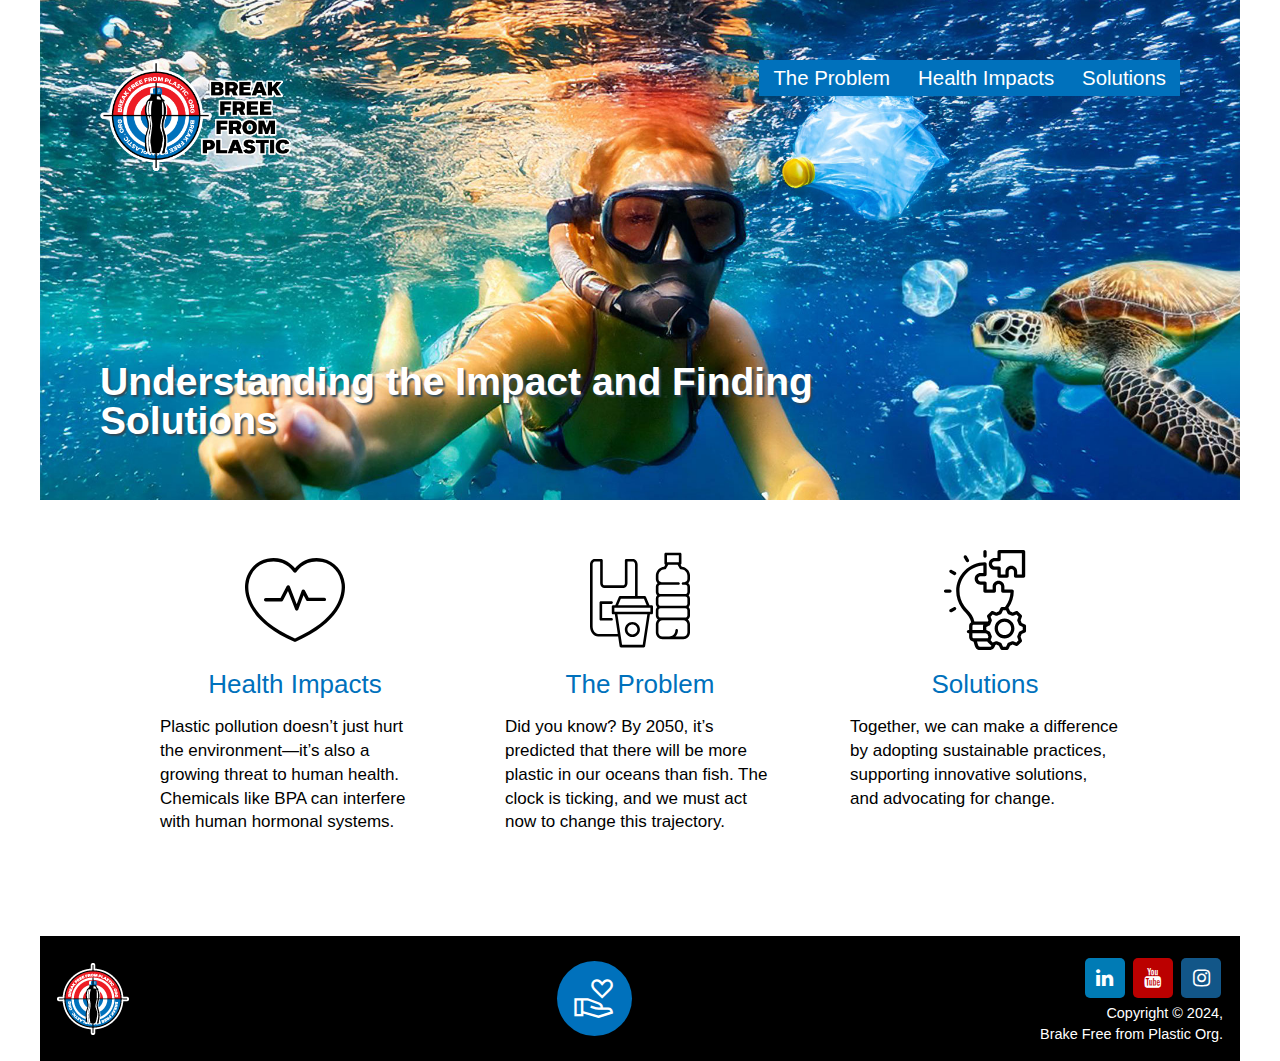
<file: root/index.html>
<!DOCTYPE html>
<html lang="en">

<head>
    <meta charset="utf-8">
    <meta http-equiv="X-UA-Compatible" content="ie=edge">
    <meta name="viewport" content="width=device-width, initial-scale=1">
    <title>Break Free From Plastic Org</title>
    <link href="css/reset.css" rel="stylesheet" type="text/css">

    <!-- google font & icons-->
    <link rel="preconnect" href="https://fonts.googleapis.com">
    <link rel="preconnect" href="https://fonts.gstatic.com" crossorigin>

    <link rel="stylesheet" href="https://fonts.googleapis.com/css2?family=Material+Symbols+Outlined:opsz,wght,FILL,GRAD@20..48,100..700,0..1,-50..200&icon_names=menu" />

    <link rel="stylesheet" href="https://fonts.googleapis.com/css2?family=Material+Symbols+Outlined:opsz,wght,FILL,GRAD@20..48,100..700,0..1,-50..200&icon_names=menu,volunteer_activism" />

    <link rel="stylesheet" href="https://cdnjs.cloudflare.com/ajax/libs/font-awesome/4.7.0/css/font-awesome.min.css">



    <link href="css/main.css" rel="stylesheet" type="text/css">
</head>

<body>

    <header>

        <img src="images/bffpo-logo-h-350px.png" alt="breakfreefromplastic-logo">

        <input type="checkbox" class="navToggler" id="navToggler">


        <nav>

            <ul class="menuList">
                <li><a href="pages/problem.html">The Problem</a></li>
                <li><a href="pages/problem.html#health">Health Impacts</a></li>
                <li><a href="pages/solution.html">Solutions</a></li>
            </ul>
        </nav>

        <label for="navToggler" class="navTogglerMenu" name="navToggler">
            <span class="material-symbols-outlined mi menuOpen">menu</span>
        </label>



        <h2>Understanding the Impact and Finding Solutions</h2>

    </header>



    <!-- main>article*3>img[images/pic$.jpg alt=sealife]+h2+p>lorem-->
    <main>
        <article>
            <img src="images/plastic.svg" alt="plastic" class="problem">
            <a href="pages/problem.html">
                <h2>The Problem</h2>
            </a>
            <p>Did you know? By 2050, it’s predicted that there will be more plastic in our oceans than fish. The clock is ticking, and we must act now to change this trajectory.</p>
        </article>
        <article>
            <img src="images/health.svg" alt="health" class="health">
            <a href="pages/problem.html#health">
                <h2>Health Impacts</h2>
            </a>
            <p>Plastic pollution doesn’t just hurt the environment—it’s also a growing threat to human health. Chemicals like BPA can interfere with human hormonal systems.</p>
        </article>

        <article>
            <img src="images/solution.svg" alt="sealife" class="solution">
            <a href="pages/solution.html">
                <h2>Solutions</h2>
            </a>
            <p>Together, we can make a difference by adopting sustainable practices, supporting innovative solutions, and advocating for change.</p>
        </article>
    </main>
    <footer>


        <img src="images/bffpo-logo-sq-72px.png" alt="brake free from plastic org logo">


<button type="button" class="volunteer" onclick="window.location.href='../pages/solution.html'">
    <span class="material-symbols-outlined volunteerIcon">volunteer_activism</span>
</button>


        <p> <a href="#" class="fa fa-linkedin"></a>
            <a href="#" class="fa fa-youtube"></a>
            <a href="#" class="fa fa-instagram"></a><br>
            Copyright &copy; 2024,<br> Brake Free from Plastic Org.
        </p>

    </footer>
</body>

</html>
</file>
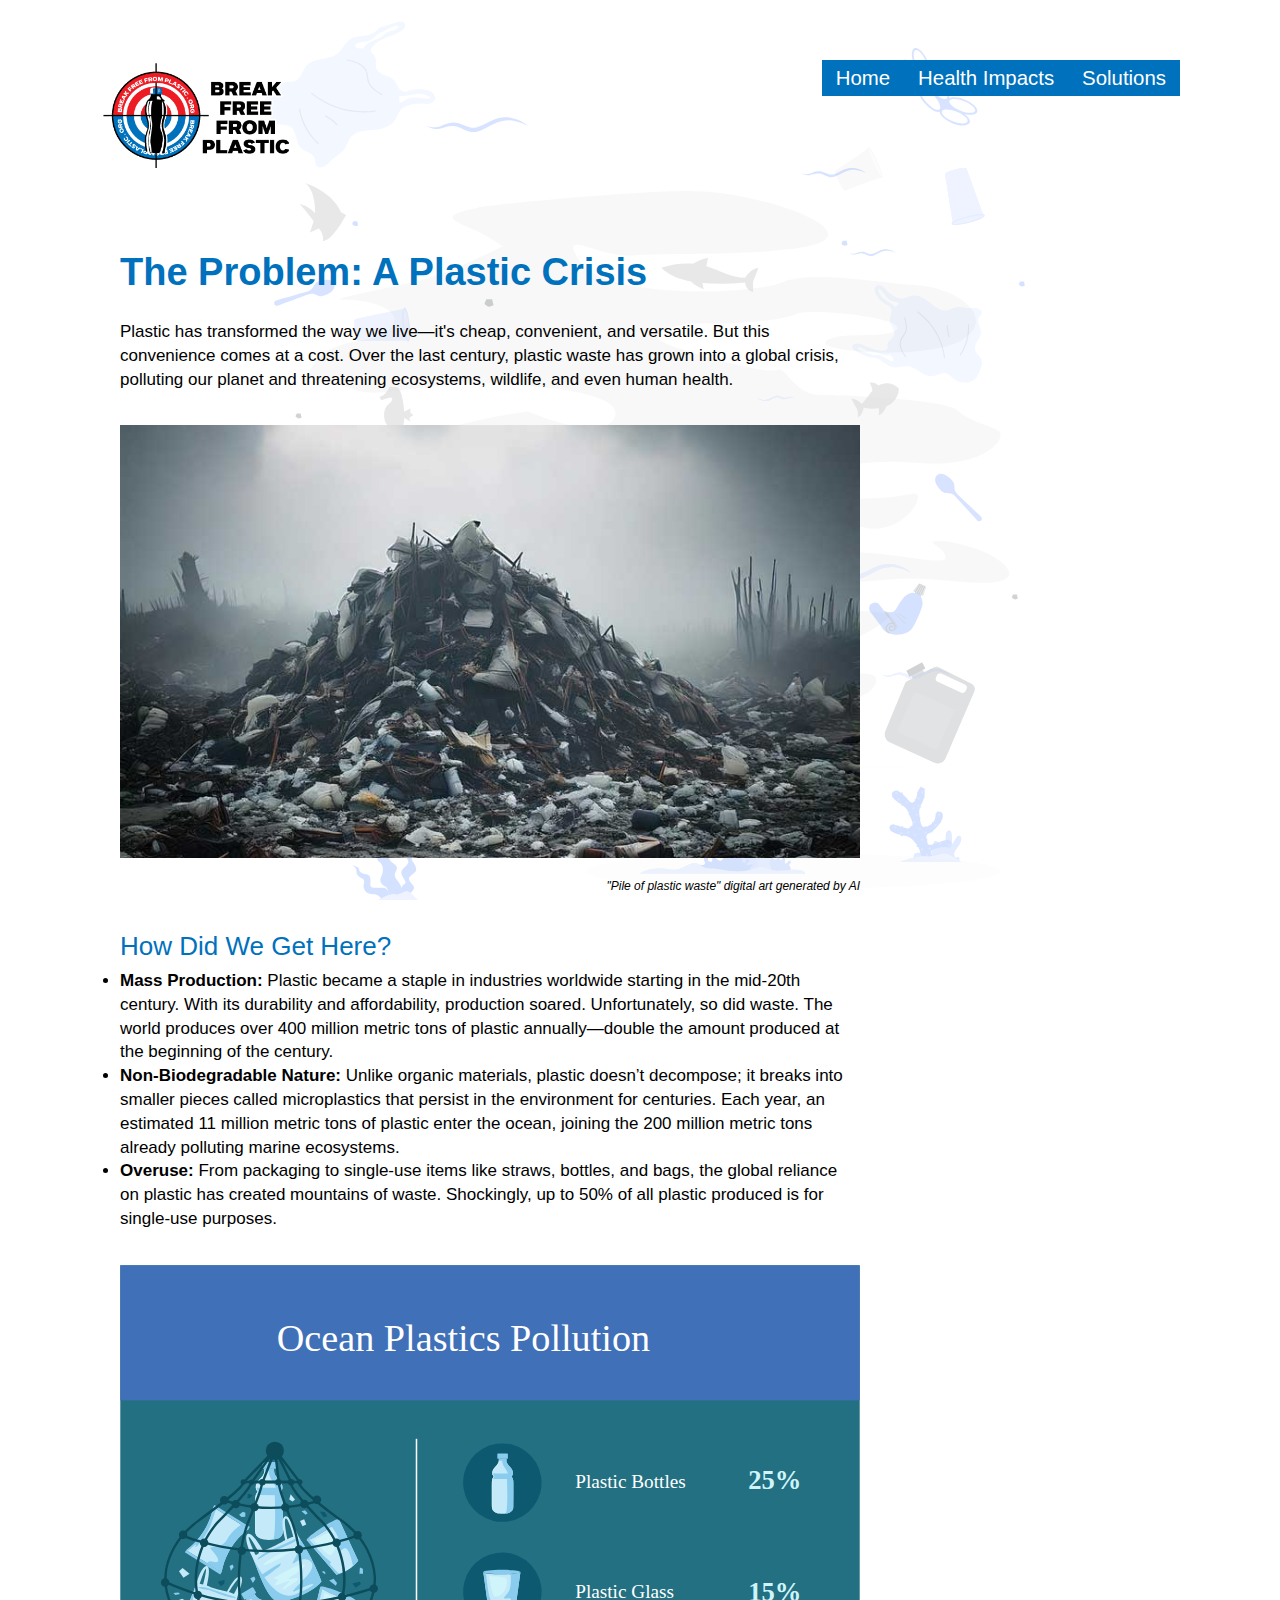
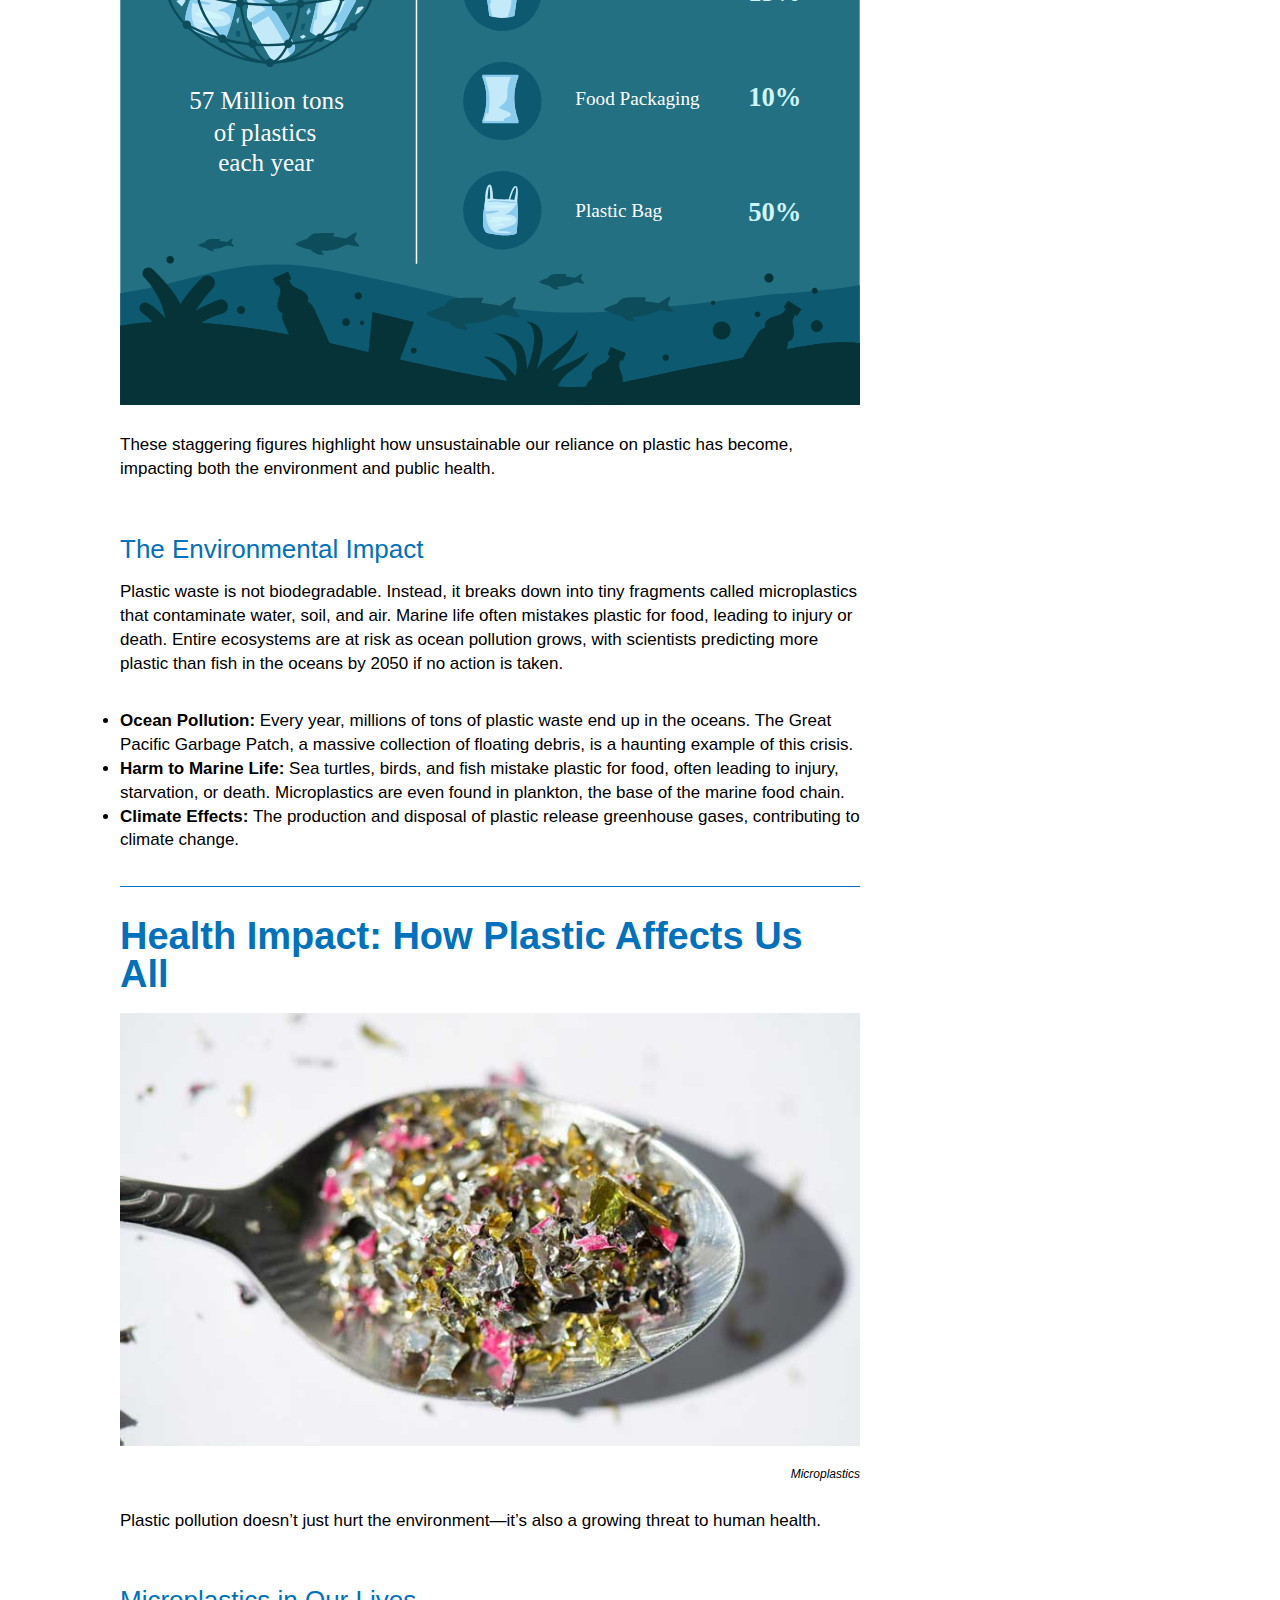
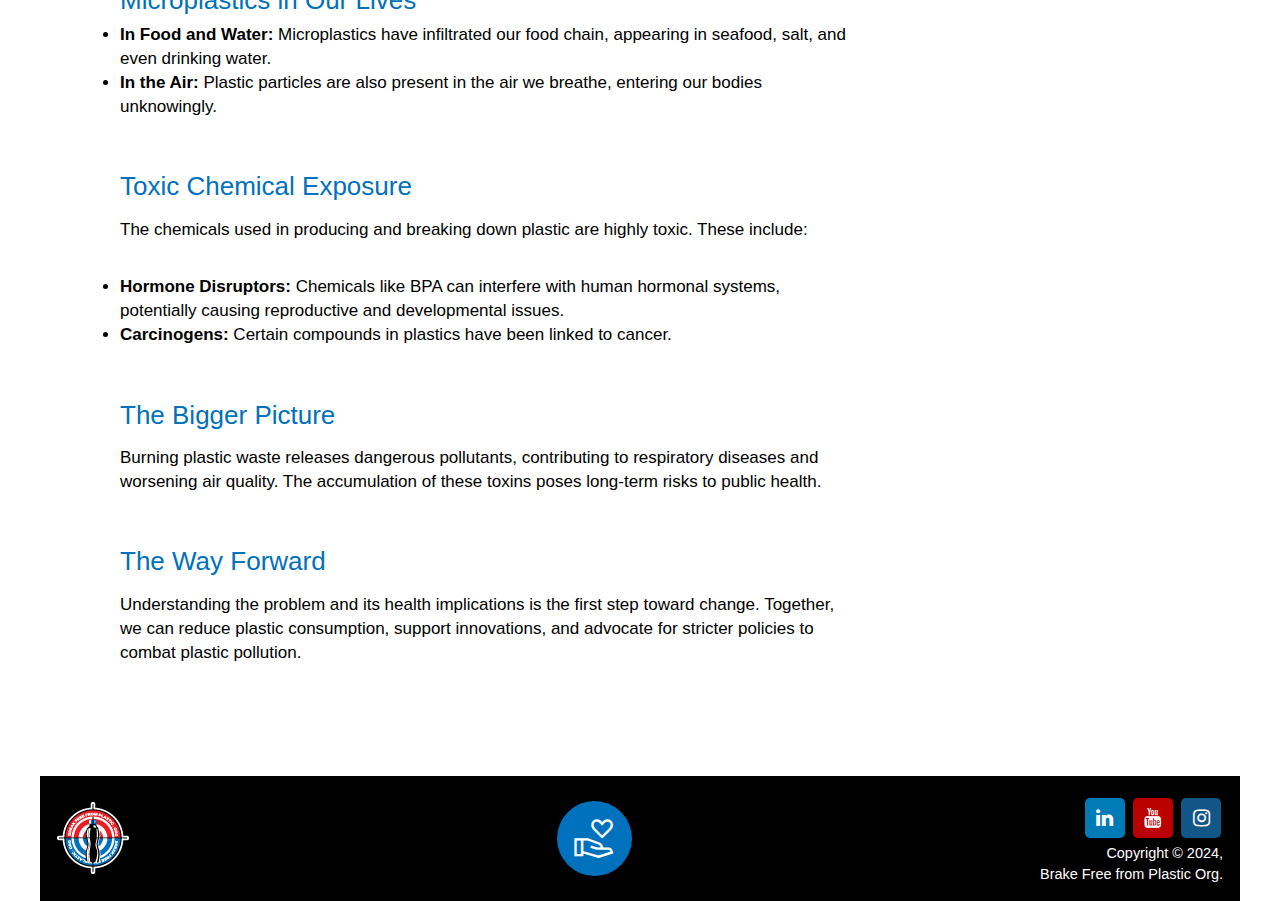
<file: root/pages/problem.html>
<!DOCTYPE html>

<html lang="en">

<head>
    <meta charset="utf-8">
    <meta http-equiv="X-UA-Compatible" content="ie=edge">
    <meta name="viewport" content="width=device-width, initial-scale=1">
    <title>Break Free From Plastic Org</title>
    <link href="../css/reset.css" rel="stylesheet" type="text/css">

    <!-- google font and icons-->
    <link rel="preconnect" href="https://fonts.googleapis.com">
    <link rel="preconnect" href="https://fonts.gstatic.com" crossorigin>

    <link rel="stylesheet" href="https://fonts.googleapis.com/css2?family=Material+Symbols+Outlined:opsz,wght,FILL,GRAD@20..48,100..700,0..1,-50..200&icon_names=menu" />

    <link rel="stylesheet" href="https://fonts.googleapis.com/css2?family=Material+Symbols+Outlined:opsz,wght,FILL,GRAD@20..48,100..700,0..1,-50..200&icon_names=menu,volunteer_activism" />

    <link rel="stylesheet" href="https://cdnjs.cloudflare.com/ajax/libs/font-awesome/4.7.0/css/font-awesome.min.css">


    <link href="../css/main.css" rel="stylesheet" type="text/css">
</head>

<body class="pagesBg">

    <header class="problemPg">

        <a href="../index.html">
            <img src="../images/bffpo-logo-h-350px.png" alt="breakfreefromplastic-logo">
        </a>

        <input type="checkbox" class="navToggler" id="navToggler">
        <nav>

            <ul class="menu">
                <li><a href="../index.html">Home</a></li>
                <li><a href="#health">Health Impacts</a></li>
                <li><a href="solution.html">Solutions</a></li>
            </ul>
        </nav>
        <label for="navToggler" class="navTogglerMenu" name="navToggler">
            <span class="material-symbols-outlined mi menuOpen">menu</span>
        </label>
    </header>

    <article class="pages">

        <h1>The Problem: A Plastic Crisis</h1>
        <p>Plastic has transformed the way we live—it's cheap, convenient, and versatile. But this convenience comes at a cost. Over the last century, plastic waste has grown into a global crisis, polluting our planet and threatening ecosystems, wildlife, and even human health.</p>
        <figure><img src="../images/waste-800px.jpg" alt="pile of waste">
            <figcaption>"Pile of plastic waste" digital art generated by AI</figcaption>
        </figure>


        <h2>How Did We Get Here?</h2>
        <ul>
            <li><strong>Mass Production:</strong> Plastic became a staple in industries worldwide starting in the mid-20th century. With its durability and affordability, production soared. Unfortunately, so did waste. The world produces over 400 million metric tons of plastic annually—double the amount produced at the beginning of the century.</li>
            <li><strong>Non-Biodegradable Nature:</strong> Unlike organic materials, plastic doesn’t decompose; it breaks into smaller pieces called microplastics that persist in the environment for centuries. Each year, an estimated 11 million metric tons of plastic enter the ocean, joining the 200 million metric tons already polluting marine ecosystems.</li>
            <li><strong>Overuse:</strong> From packaging to single-use items like straws, bottles, and bags, the global reliance on plastic has created mountains of waste. Shockingly, up to 50% of all plastic produced is for single-use purposes.</li>
        </ul>

        <img src="../images/ocean_plastic_pollution.svg" alt="">

        <p>These staggering figures highlight how unsustainable our reliance on plastic has become, impacting both the environment and public health.</p>

        <h2>The Environmental Impact</h2>
        <p>Plastic waste is not biodegradable. Instead, it breaks down into tiny fragments called microplastics that contaminate water, soil, and air. Marine life often mistakes plastic for food, leading to injury or death. Entire ecosystems are at risk as ocean pollution grows, with scientists predicting more plastic than fish in the oceans by 2050 if no action is taken.</p>
        <ul>
            <li><strong>Ocean Pollution:</strong> Every year, millions of tons of plastic waste end up in the oceans. The Great Pacific Garbage Patch, a massive collection of floating debris, is a haunting example of this crisis.</li>
            <li><strong>Harm to Marine Life:</strong> Sea turtles, birds, and fish mistake plastic for food, often leading to injury, starvation, or death. Microplastics are even found in plankton, the base of the marine food chain.</li>
            <li><strong>Climate Effects:</strong> The production and disposal of plastic release greenhouse gases, contributing to climate change.</li>
        </ul>

        <section id="health">
            <h1 class="breakLine">Health Impact: How Plastic Affects Us All</h1>
        </section>

        <figure><img src="../images/microplastics-800px.jpg" alt="">
            <figcaption>Microplastics</figcaption>
        </figure>

        <p>Plastic pollution doesn’t just hurt the environment—it’s also a growing threat to human health.</p>
        <h2>Microplastics in Our Lives</h2>
        <ul>
            <li><strong>In Food and Water: </strong> Microplastics have infiltrated our food chain, appearing in seafood, salt, and even drinking water.</li>
            <li><strong>In the Air:</strong> Plastic particles are also present in the air we breathe, entering our bodies unknowingly.</li>
        </ul>

        <h2>Toxic Chemical Exposure</h2>
        <p>The chemicals used in producing and breaking down plastic are highly toxic. These include:</p>
        <ul>
            <li><strong>Hormone Disruptors: </strong>Chemicals like BPA can interfere with human hormonal systems, potentially causing reproductive and developmental issues.</li>
            <li><strong>Carcinogens:</strong> Certain compounds in plastics have been linked to cancer.</li>
        </ul>

        <h2>The Bigger Picture</h2>
        <p>Burning plastic waste releases dangerous pollutants, contributing to respiratory diseases and worsening air quality. The accumulation of these toxins poses long-term risks to public health.</p>
        <h2>The Way Forward</h2>
        <p>Understanding the problem and its health implications is the first step toward change. Together, we can reduce plastic consumption, support innovations, and advocate for stricter policies to combat plastic pollution.</p>

        <br>

    </article>




    <footer>
        <a href="../index.html">
            <img src="../images/bffpo-logo-sq-72px.png" alt="brake free from plastic org logo"></a>
            
<button type="button" class="volunteer" onclick="window.location.href='../pages/solution.html'"><span class="material-symbols-outlined volunteerIcon">volunteer_activism</span>
</button>

        <p> <a href="#" class="fa fa-linkedin"></a>
            <a href="#" class="fa fa-youtube"></a>
            <a href="#" class="fa fa-instagram"></a><br>
            Copyright &copy; 2024,<br> Brake Free from Plastic Org.
        </p>

    </footer>

</body>

</html>
</file>
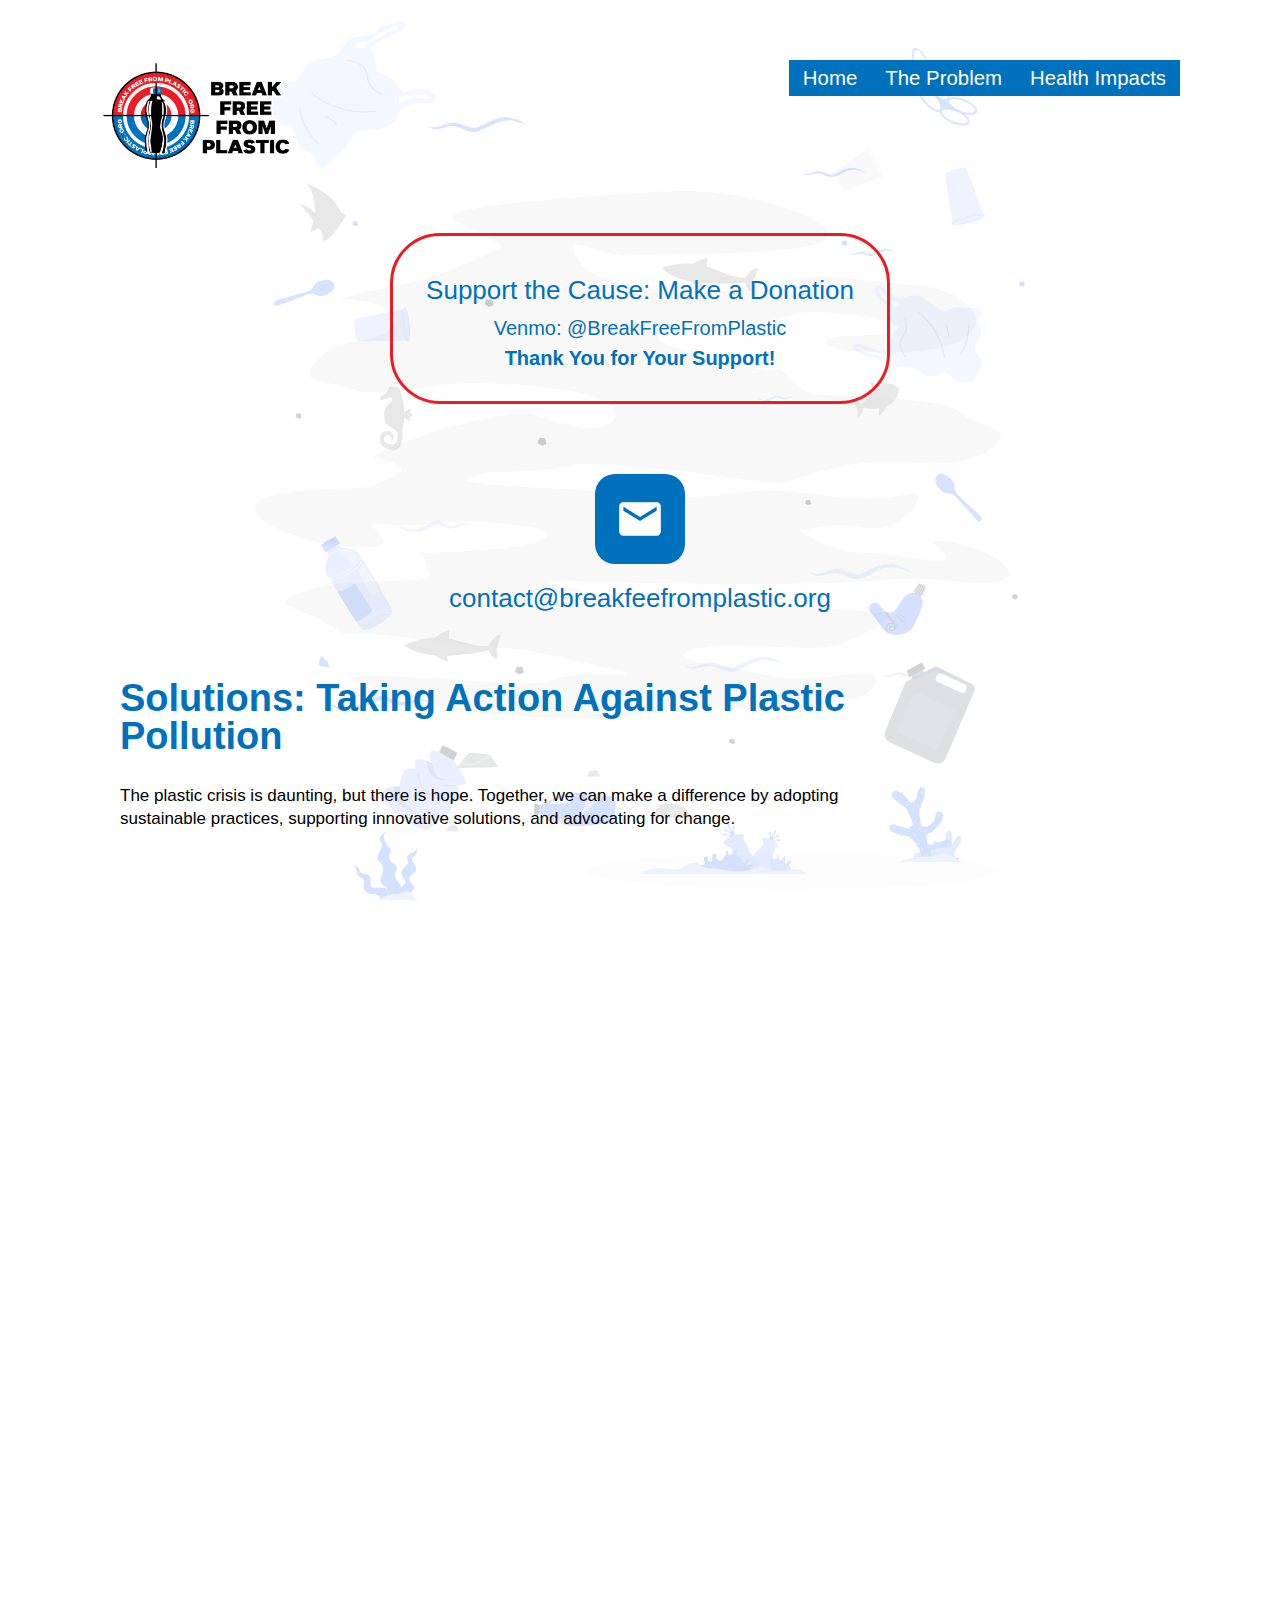
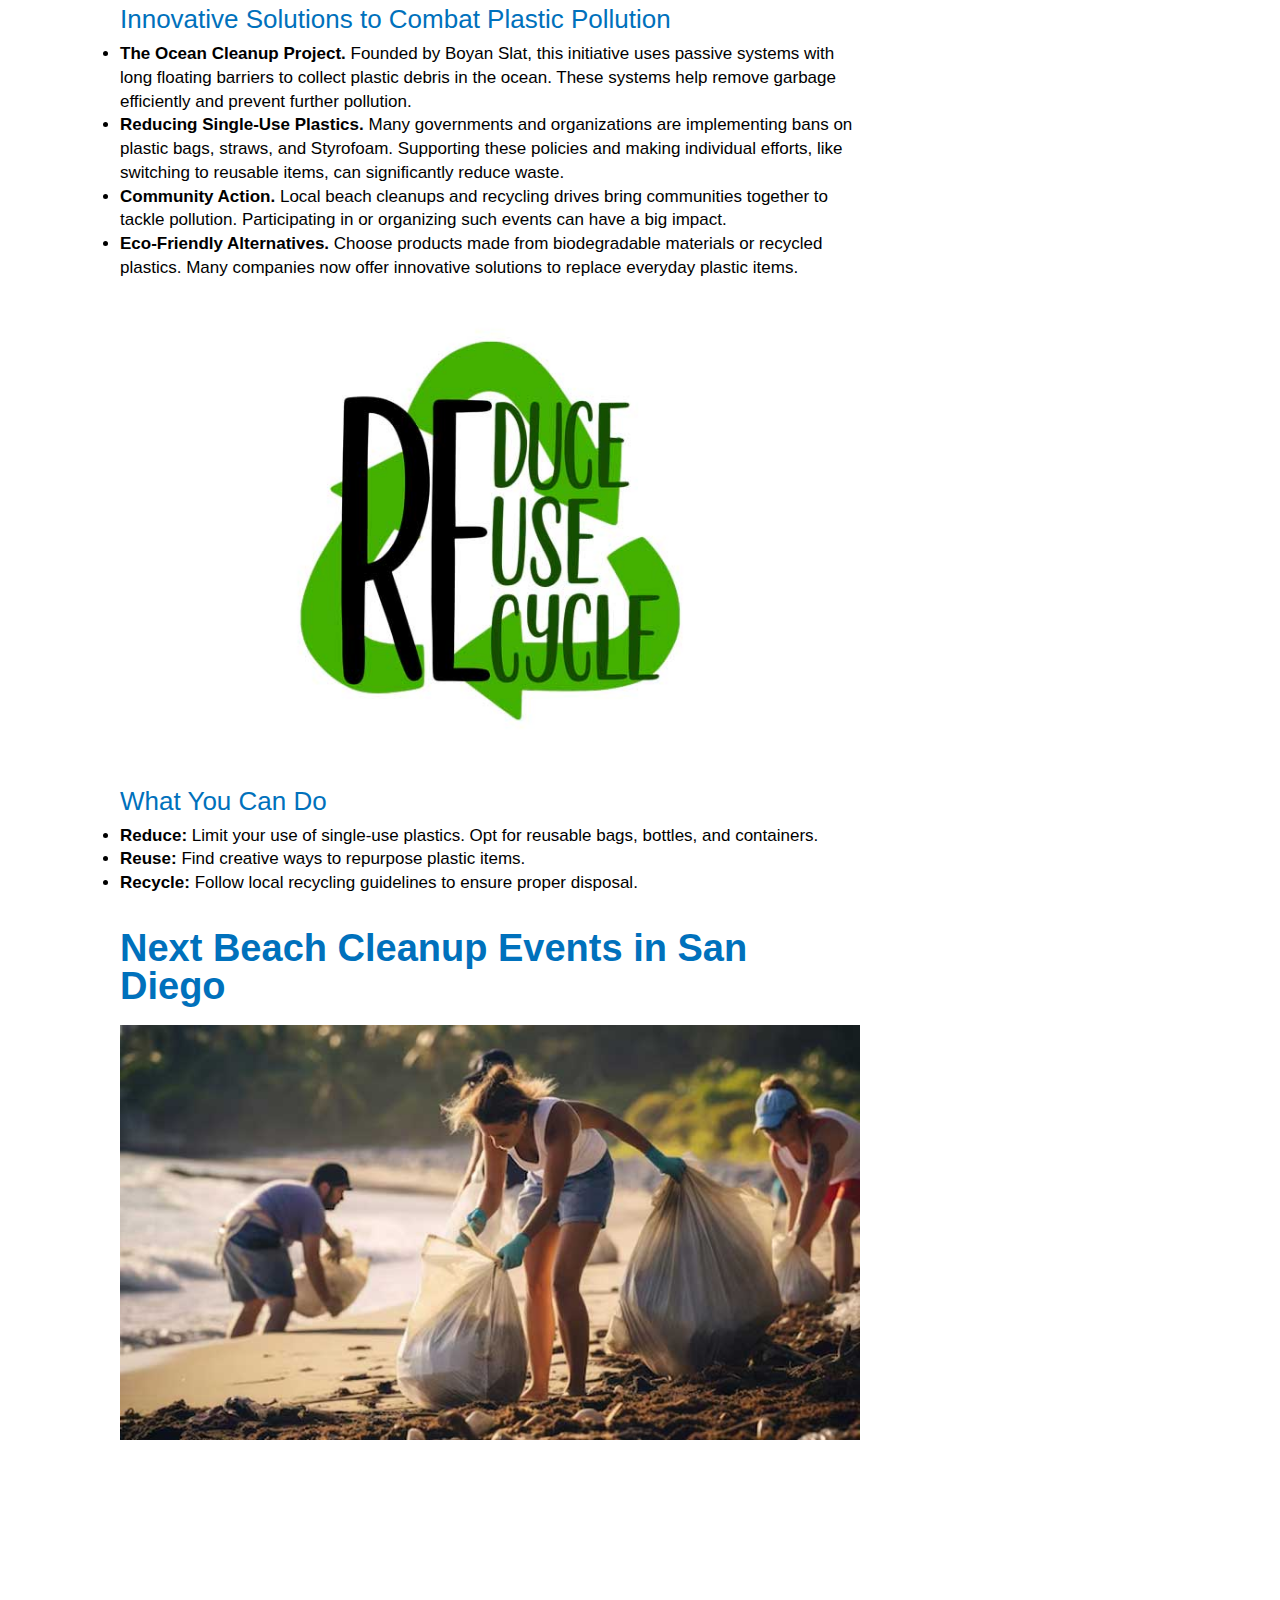
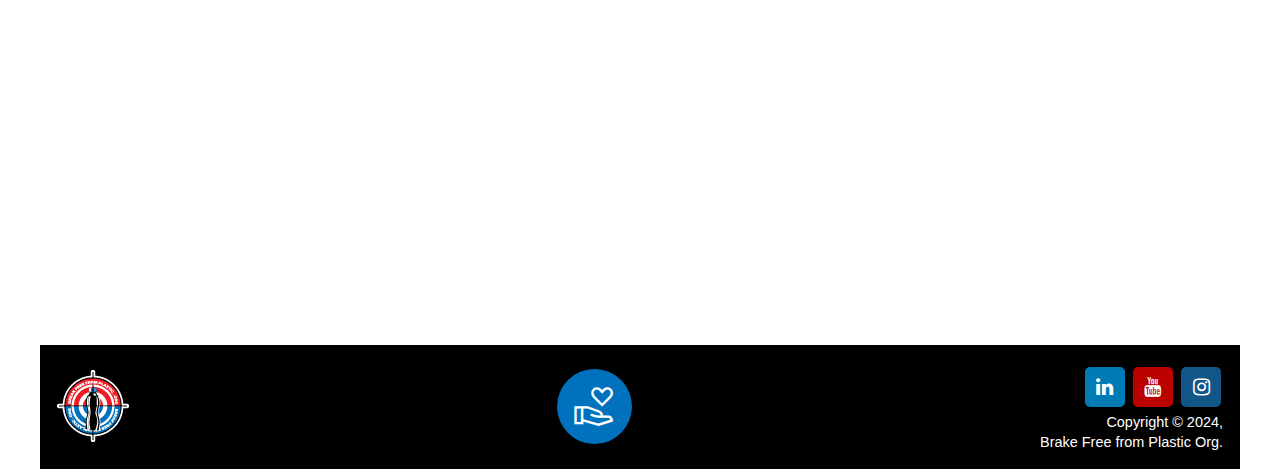
<file: root/pages/solution.html>
<!DOCTYPE html>

<html lang="en">

<head>
    <meta charset="utf-8">
    <meta http-equiv="X-UA-Compatible" content="ie=edge">
    <meta name="viewport" content="width=device-width, initial-scale=1">
    <title>Break Free From Plastic Org</title>
    <link href="../css/reset.css" rel="stylesheet" type="text/css">

    <!-- google font icons-->
    <link rel="preconnect" href="https://fonts.googleapis.com">
    <link rel="preconnect" href="https://fonts.gstatic.com" crossorigin>

    <link rel="stylesheet" href="https://fonts.googleapis.com/css2?family=Material+Symbols+Outlined:opsz,wght,FILL,GRAD@20..48,100..700,0..1,-50..200&icon_names=menu" />

    <link rel="stylesheet" href="https://fonts.googleapis.com/css2?family=Material+Symbols+Outlined:opsz,wght,FILL,GRAD@20..48,100..700,0..1,-50..200&icon_names=menu,volunteer_activism" />

    <link rel="stylesheet" href="https://cdnjs.cloudflare.com/ajax/libs/font-awesome/4.7.0/css/font-awesome.min.css">

    <link rel="stylesheet" href="https://fonts.googleapis.com/icon?family=Material+Icons" />




    <link href="../css/main.css" rel="stylesheet" type="text/css">
</head>

<body class="pagesBg">

    <header class="problemPg">

        <a href="../index.html">
            <img src="../images/bffpo-logo-h-350px.png" alt="breakfreefromplastic-logo">
        </a>

        <input type="checkbox" class="navToggler" id="navToggler">
        <nav>

            <ul class="menu">
                <li><a href="../index.html">Home</a></li>
                <li><a href="../pages/problem.html">The Problem</a></li>
                <li><a href="../pages/problem.html#health">Health Impacts</a></li>
            </ul>
        </nav>
        <label for="navToggler" class="navTogglerMenu" name="navToggler">
            <span class="material-symbols-outlined mi menuOpen">menu</span>
        </label>
    </header>

    <!-- DONATE  -->
    <article class="donate">
        <h2>Support the Cause: Make a Donation</h2>
        <p>Venmo: @BreakFreeFromPlastic</p>
        <p><strong>Thank You for Your Support!</strong></p>

    </article>

    <article>
        <a href="#">
            <span class="material-icons">mail</span>
        </a>

        <h2>contact@breakfeefromplastic.org</h2>
    </article>




    <article class="pages">

        <h1>Solutions: Taking Action Against Plastic Pollution</h1>
        <p>The plastic crisis is daunting, but there is hope. Together, we can make a difference by adopting sustainable practices, supporting innovative solutions, and advocating for change.</p>

<iframe class="video" width="560" height="315" src="https://www.youtube.com/embed/HQTUWK7CM-Y?si=Sq1kZJ9QGRKIGLph" title="YouTube video player" frameborder="0" allow="accelerometer; autoplay; clipboard-write; encrypted-media; gyroscope; picture-in-picture; web-share" referrerpolicy="strict-origin-when-cross-origin" allowfullscreen></iframe>



        <h2>Innovative Solutions to Combat Plastic Pollution</h2>
        <ul>
            <li><strong>The Ocean Cleanup Project.</strong> Founded by Boyan Slat, this initiative uses passive systems with long floating barriers to collect plastic debris in the ocean. These systems help remove garbage efficiently and prevent further pollution.</li>
            <li><strong>Reducing Single-Use Plastics. </strong> Many governments and organizations are implementing bans on plastic bags, straws, and Styrofoam. Supporting these policies and making individual efforts, like switching to reusable items, can significantly reduce waste.</li>
            <li><strong>Community Action. </strong>Local beach cleanups and recycling drives bring communities together to tackle pollution. Participating in or organizing such events can have a big impact.</li>
            <li><strong>Eco-Friendly Alternatives. </strong>Choose products made from biodegradable materials or recycled plastics. Many companies now offer innovative solutions to replace everyday plastic items.</li>
        </ul>

        <img src="../images/recycle-800px.jpg" alt="">

        <h2>What You Can Do</h2>

        <ul>
            <li><strong>Reduce: </strong>Limit your use of single-use plastics. Opt for reusable bags, bottles, and containers.</li>
            <li><strong>Reuse: </strong>Find creative ways to repurpose plastic items.</li>
            <li><strong>Recycle: </strong>Follow local recycling guidelines to ensure proper disposal.</li>
        </ul>


        <h1>Next Beach Cleanup Events in San Diego</h1>

        <img src="../images/volunteer-800.jpg" alt="volunteer">

        <div class="mapWrapper">
            <iframe src="https://www.google.com/maps/embed?pb=!1m18!1m12!1m3!1d45116.969853519266!2d-117.2732390895133!3d32.809785717738635!2m3!1f0!2f0!3f0!3m2!1i1024!2i768!4f13.1!3m3!1m2!1s0x80dc01f2c6232e23%3A0x96b2b61581b73b27!2sPacific%20Beach!5e0!3m2!1sen!2sus!4v1731903273305!5m2!1sen!2sus" width="600" height="450" style="border:0;" allowfullscreen="" loading="lazy" referrerpolicy="no-referrer-when-downgrade"></iframe>
        </div>


    </article>

    <footer>

<a href="../index.html">
        <img src="../images/bffpo-logo-sq-72px.png" alt="brake free from plastic org logo"></a>

<button type="button" class="volunteer" onclick="window.location.href='../pages/solution.html'">
    <span class="material-symbols-outlined volunteerIcon">volunteer_activism</span>
</button>


        <p> <a href="#" class="fa fa-linkedin"></a>
            <a href="#" class="fa fa-youtube"></a>
            <a href="#" class="fa fa-instagram"></a><br>
            Copyright &copy; 2024,<br> Brake Free from Plastic Org.
        </p>

    </footer>

</body>
</html>
</file>
<file: root/css/main.css>
/*
.roboto-regular {
  font-family: "Roboto", sans-serif;
  font-weight: 400;
  font-style: normal;
}

.roboto-bold {
  font-family: "Roboto", sans-serif;
  font-weight: 700;
  font-style: normal;
}

.roboto-black {
  font-family: "Roboto", sans-serif;
  font-weight: 900;
  font-style: normal;
}

.roboto-regular-italic {
  font-family: "Roboto", sans-serif;
  font-weight: 400;
  font-style: italic;
}

.roboto-bold-italic {
  font-family: "Roboto", sans-serif;
  font-weight: 700;
  font-style: italic;
}
*/


/* generic elements */
html {
    font-size: 10px;
}

body {
    font-family: "Roboto", sans-serif;
    max-width: 1200px;
    min-width: 320px;
    margin: auto;

}

h1 {
    font-size: 3.8em;
    font-family: "Roboto", sans-serif;
    font-weight: 700;
    color: #0071bc;
    margin-bottom: 2rem;

}

h2 {
    font-size: 2.6em;
    color: #0071bc;
}

p {
    font-size: 1.7em;
    margin-bottom: 2em;
    line-height: 1.4;
}

ul {
    font-size: 1.7em;

}

img {
    max-width: 100%;
    height: auto;
}



strong {
    font-weight: 700;
}



/* header */
header {
    background: url("../images/swim-ocean-bg-600px.jpg") no-repeat bottom center;
    background-size: cover;
    height: 500px;
    padding: 2.5rem;
    color: #0e5a68;
    display: flex;
    flex-direction: column;
    justify-content: space-between;
}

header img {
    width: 20rem;
}

.problemPg {
    background: none;
    height: auto;
}


header h2 {
    font-family: "Roboto", sans-serif;
    color: white;
    font-weight: 700;
    text-shadow: 2px 2px 2px rgba(47, 72, 88, 2);
    max-width: 70%;

}


/* navigation menu */
nav {
    font-size: 1.2em;
    text-align: right;
    margin-bottom: 2em;
    position: fixed;
    top: 6rem;
    right: 2.5rem;
    display: none;
    background-color: #0071bc;
}


nav a {
    text-decoration: none;
    color: #fff;
    padding: .8rem;
    display: block;
}

nav a:hover {
    background-color: #ed1c24;

}

nav a:visited {
    color: #fff;
}

.navToggler:checked ~ nav {
    display: block;
    z-index: 20;
}

.navToggler {
    display: none;
}

.navTogglerMenu {
    background-color: #ed1c24;
    border-radius: .5em;
    position: fixed;
    top: 3rem;
    right: 3rem;
    z-index: 10;
}

/* hamburger menu icon */
.menuOpen {
    font-size: 3em;
    color: #fff;
}

/* volunteer icon */
.volunteerIcon {
    font-size: 3.5em;
    color: #fff;
    font-weight: 300;
}

.volunteer {
    width: 75px;
    height: 75px;
    background-color: #0071bc;
    border-radius: 50px;
    display: flex;
    justify-content: center;
    align-items: center;
    border: none;

}


/************** main ***********/
main {
    margin: 3em auto;
    width: 85%;
}

main a {
    text-decoration: none;
}

.problem {
    width: 100px;
}

.health {
    max-width: 100px;
}


article {
    border-bottom: solid #0071bc 1px;
    padding: 3em;
}

article:last-of-type {
    border-bottom: none;
}

article h2 {
    color: #0071bc;
    margin: 1rem 0;
    text-decoration: none;
}

figcaption {
    font-size: 1.2em;
    font-weight: 400;
    font-style: italic;
    text-align: right;
    padding: 0 0 2rem;
}

/* pages: The Problem / Health Impact / Solution */

.pagesBg {
    background: url("../images/waste-bg-1200px.svg") no-repeat bottom center;
    background-size: auto;
    height: 100vh;
    background-attachment: fixed;
    position: relative;
}


.breakLine {
    border-top: solid 1px #0071bc;
    padding: 3rem 0 0;
}

.pages {
    max-width: 800px;
    margin: 0 5rem 3rem;
    border-bottom: solid 10rem #fff;


}

.pages h2 {
    margin-left: 0;
    margin-bottom: 1rem;

}

.pages ul {
    list-style-type: disc;
    margin-bottom: 2em;
    line-height: 1.4;
}

.pages img {
    margin-bottom: 2rem;
}

/* solution page */

.solution {
    width: 100px;
}

.donate {
    color: #0071bc;
    border: solid 3px #ed1c24;
    border-radius: 50px;
    width: 500px;
    padding: 2rem;
    margin: auto;
    margin-bottom: 5rem;

}

.donate p {
    all: unset;
    font-size: 2rem;
    text-align: center;
    padding: .5rem;
}

/* footer */
footer {
    color: #fff;
    background-color: #000;
    padding: 2em;
    font-size: .85rem;
    text-align: right;
    bottom: 0;
    width: 100%;
    display: flex;
    flex-direction: row;
    justify-content: space-between;
    align-items: center;
}

footer p {
    margin-bottom: auto;
}

footer img {
    margin-right: 2rem;
}

footer a {
    text-decoration: none;
}


.material-icons {
    color: #fff;
    ;
    font-size: 5em;
    background-color: #0071bc;
    padding: 2rem;
    border-radius: 2rem;
}

/*social media icons*/
.fa {
    padding: 1rem;
    font-size: 2rem;
    width: 4rem;
    height: 4rem;
    text-align: center;
    text-decoration: none;
    margin: 5px 2px;
    border-radius: .5rem;
}

.fa-linkedin {
    background: #007bb5;
    color: white;
}

.fa-youtube {
    background: #bb0000;
    color: white;
}

.fa-instagram {
    background: #125688;
    color: white;
}

.video {
    width: 100%;
    height: 56.25vw; /*16:9*/
}

/* map */

.mapWrapper {

    position: relative;
    width: 100%;
    padding-top: 56.25%;
    overflow: hidden;
}

.mapWrapper iframe {
    position: absolute;
    top: 0;
    left: 0;
    width: 100%;
    height: 100%;
}



/*  LARGE SCREEN */

@media screen and (min-width: 800px) {

    header {
        background-image: url("../images/swim-ocean-bg-2048px.jpg");
        padding: 6rem;
        font-size: 1.5rem;
        display: flex;
        flex-wrap: wrap;
        align-items: flex-start;
        flex-direction: row;


    }

    .navTogglerMenu {
        display: none;
    }

    nav {
        all: unset;
        font-size: 1.2rem;
        display: flex;
        justify-content: flex-end;
        align-content: flex-start;

    }

    nav ul {
        background-color: #0071bc;
        display: flex;
    }

    nav li {
        border-bottom: none;
        padding: 0 .6rem;
    }
    
    nav a {
    text-decoration: none;
    color: #fff;
    padding: .8rem;
    display: block;
}

nav a:hover {
    background-color: #ed1c24;

}

nav a:visited {
    color: #fff;
}

    header h2 {
        display: flex;
        align-self: flex-end;

    }


    article::after {
        clear: both;
        content: "";
        display: block;
        height: 0;
        margin-bottom: .8em;
    }

    header {
        background-position: center center;
        height: 500px;
    }

    main {
        display: grid;
        grid-template-columns: repeat(3, 1fr);
        gap: 1.5em;
        max-width: 1200px;
    }

    article {
        border-bottom: none;
        display: flex;
        flex-direction: column;
        align-items: center;
        justify-content: flex-start;
        text-align: left;
        padding-top: 2rem;

    }

    article img {
        height: 100px;

    }

    .pages img {
        height: auto;
    }

    article h2 {
        margin-top: .8em;
        text-align: center;


    }

    article p {
        margin-top: .5em;
        align-self: flex-start;
    }

    article:first-of-type {
        order: 1;
    }

    article:last-of-type {
        order: 2;
    }

    .pages {
        display: flex;
        flex-direction: column;
        justify-content: flex-start;
        align-items: flex-start;
    }

    .mapWrapper {
        overflow: hidden;
        width: 100%;
    }

}
</file>
